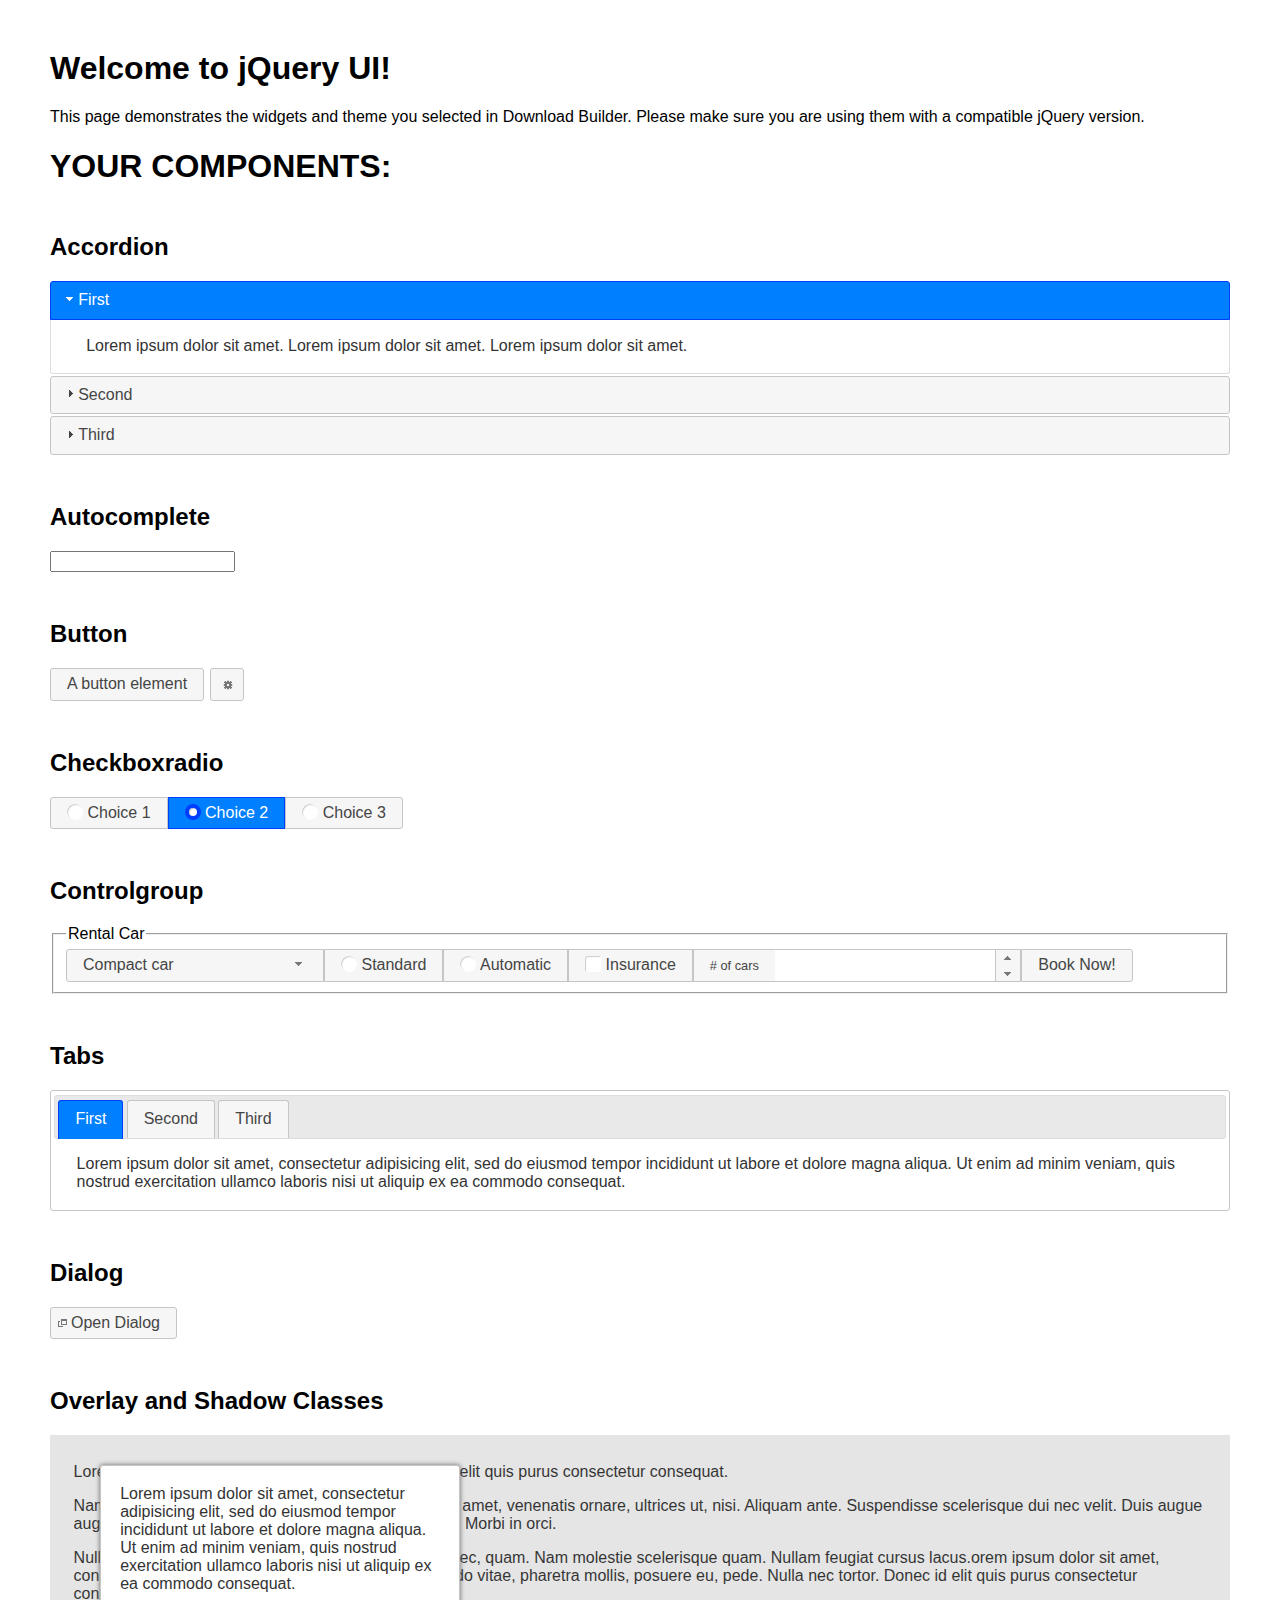
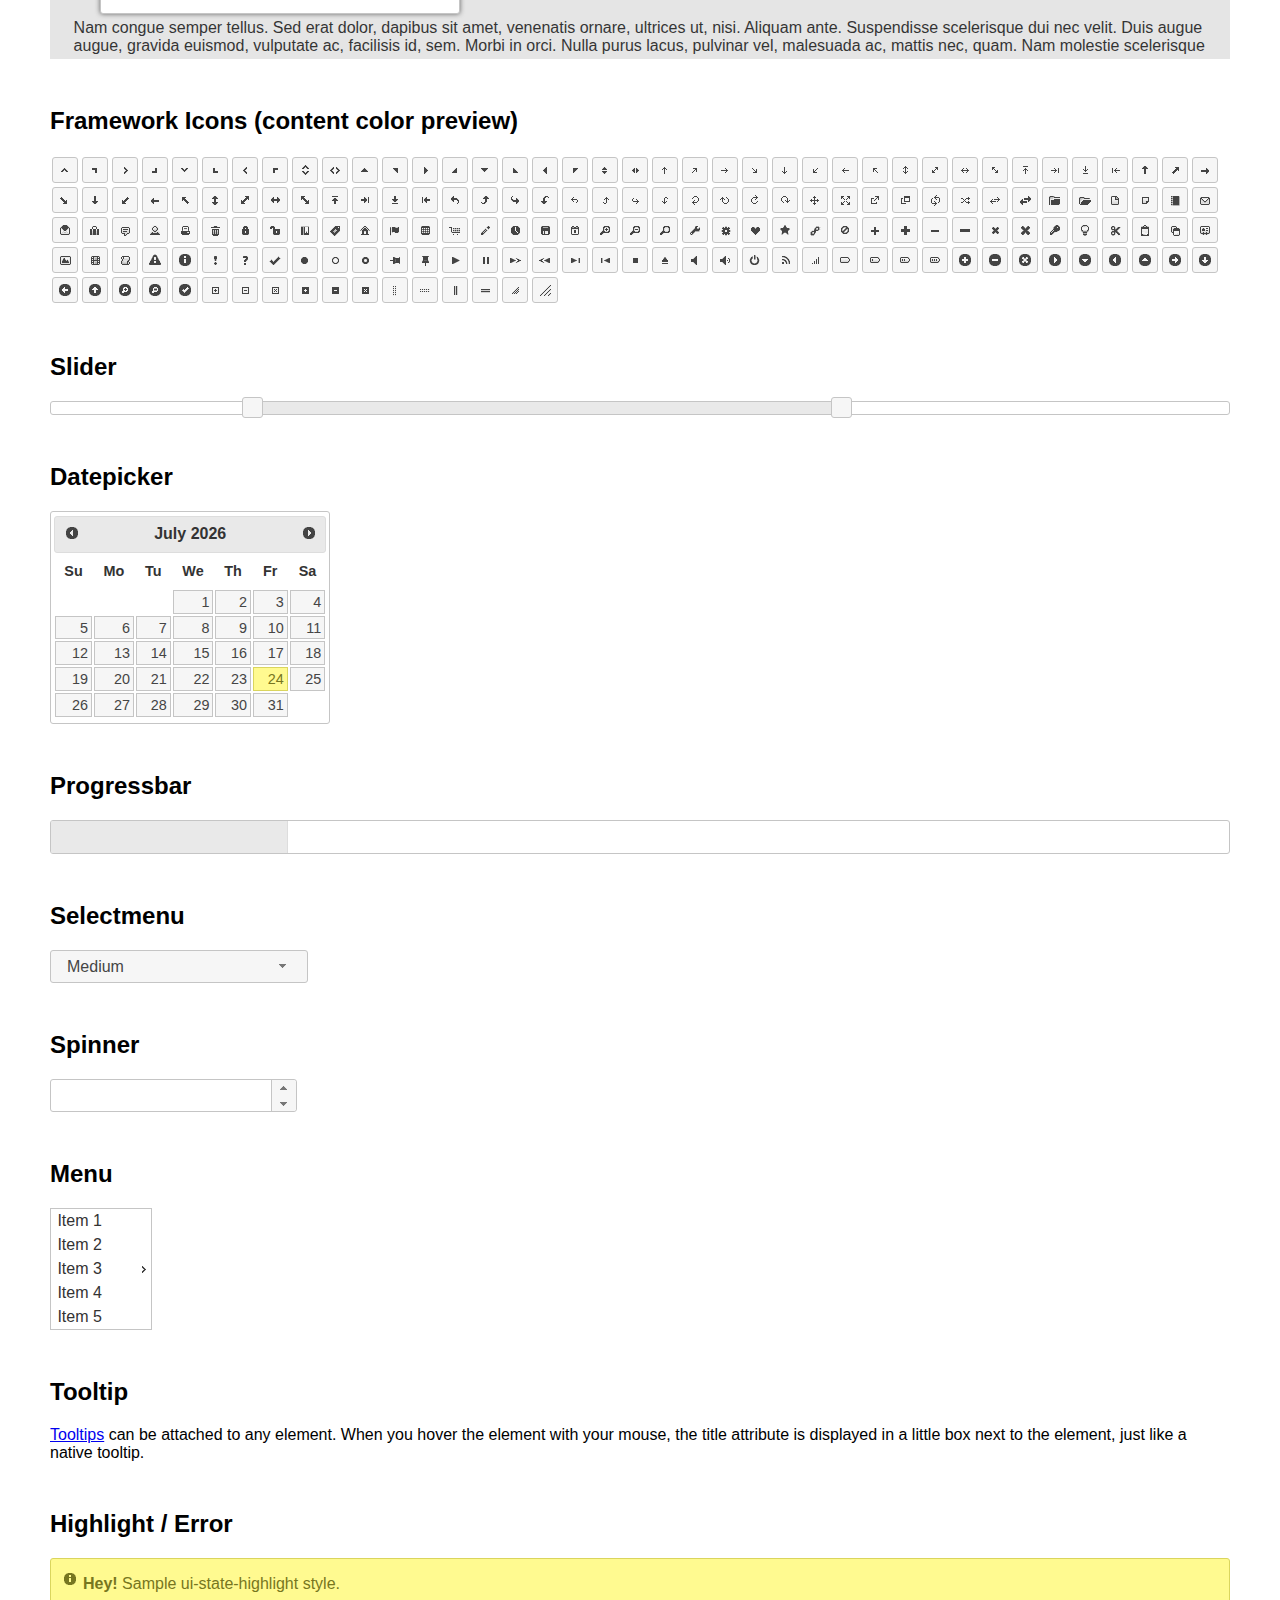
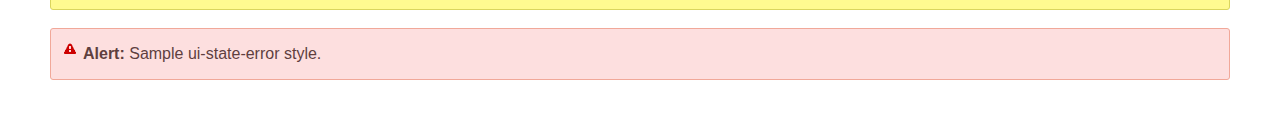
<file: Anoop 10376354/jquery/index.html>
<!doctype html>
<html lang="us">
<head>
	<meta charset="utf-8">
	<title>jQuery UI Example Page</title>
	<link href="jquery-ui.css" rel="stylesheet">
	<style>
	body{
		font-family: "Trebuchet MS", sans-serif;
		margin: 50px;
	}
	.demoHeaders {
		margin-top: 2em;
	}
	#dialog-link {
		padding: .4em 1em .4em 20px;
		text-decoration: none;
		position: relative;
	}
	#dialog-link span.ui-icon {
		margin: 0 5px 0 0;
		position: absolute;
		left: .2em;
		top: 50%;
		margin-top: -8px;
	}
	#icons {
		margin: 0;
		padding: 0;
	}
	#icons li {
		margin: 2px;
		position: relative;
		padding: 4px 0;
		cursor: pointer;
		float: left;
		list-style: none;
	}
	#icons span.ui-icon {
		float: left;
		margin: 0 4px;
	}
	.fakewindowcontain .ui-widget-overlay {
		position: absolute;
	}
	select {
		width: 200px;
	}
	</style>
</head>
<body>

<h1>Welcome to jQuery UI!</h1>

<div class="ui-widget">
	<p>This page demonstrates the widgets and theme you selected in Download Builder. Please make sure you are using them with a compatible jQuery version.</p>
</div>

<h1>YOUR COMPONENTS:</h1>


<!-- Accordion -->
<h2 class="demoHeaders">Accordion</h2>
<div id="accordion">
	<h3>First</h3>
	<div>Lorem ipsum dolor sit amet. Lorem ipsum dolor sit amet. Lorem ipsum dolor sit amet.</div>
	<h3>Second</h3>
	<div>Phasellus mattis tincidunt nibh.</div>
	<h3>Third</h3>
	<div>Nam dui erat, auctor a, dignissim quis.</div>
</div>



<!-- Autocomplete -->
<h2 class="demoHeaders">Autocomplete</h2>
<div>
	<input id="autocomplete" title="type &quot;a&quot;">
</div>



<!-- Button -->
<h2 class="demoHeaders">Button</h2>
<button id="button">A button element</button>
<button id="button-icon">An icon-only button</button>



<!-- Checkboxradio -->
<h2 class="demoHeaders">Checkboxradio</h2>
<form style="margin-top: 1em;">
	<div id="radioset">
		<input type="radio" id="radio1" name="radio"><label for="radio1">Choice 1</label>
		<input type="radio" id="radio2" name="radio" checked="checked"><label for="radio2">Choice 2</label>
		<input type="radio" id="radio3" name="radio"><label for="radio3">Choice 3</label>
	</div>
</form>



<!-- Controlgroup -->
<h2 class="demoHeaders">Controlgroup</h2>
<fieldset>
	<legend>Rental Car</legend>
	<div id="controlgroup">
		<select id="car-type">
			<option>Compact car</option>
			<option>Midsize car</option>
			<option>Full size car</option>
			<option>SUV</option>
			<option>Luxury</option>
			<option>Truck</option>
			<option>Van</option>
		</select>
		<label for="transmission-standard">Standard</label>
		<input type="radio" name="transmission" id="transmission-standard">
		<label for="transmission-automatic">Automatic</label>
		<input type="radio" name="transmission" id="transmission-automatic">
		<label for="insurance">Insurance</label>
		<input type="checkbox" name="insurance" id="insurance">
		<label for="horizontal-spinner" class="ui-controlgroup-label"># of cars</label>
		<input id="horizontal-spinner" class="ui-spinner-input">
		<button>Book Now!</button>
	</div>
</fieldset>



<!-- Tabs -->
<h2 class="demoHeaders">Tabs</h2>
<div id="tabs">
	<ul>
		<li><a href="#tabs-1">First</a></li>
		<li><a href="#tabs-2">Second</a></li>
		<li><a href="#tabs-3">Third</a></li>
	</ul>
	<div id="tabs-1">Lorem ipsum dolor sit amet, consectetur adipisicing elit, sed do eiusmod tempor incididunt ut labore et dolore magna aliqua. Ut enim ad minim veniam, quis nostrud exercitation ullamco laboris nisi ut aliquip ex ea commodo consequat.</div>
	<div id="tabs-2">Phasellus mattis tincidunt nibh. Cras orci urna, blandit id, pretium vel, aliquet ornare, felis. Maecenas scelerisque sem non nisl. Fusce sed lorem in enim dictum bibendum.</div>
	<div id="tabs-3">Nam dui erat, auctor a, dignissim quis, sollicitudin eu, felis. Pellentesque nisi urna, interdum eget, sagittis et, consequat vestibulum, lacus. Mauris porttitor ullamcorper augue.</div>
</div>



<h2 class="demoHeaders">Dialog</h2>
<p>
	<button id="dialog-link" class="ui-button ui-corner-all ui-widget">
		<span class="ui-icon ui-icon-newwin"></span>Open Dialog
	</button>
</p>

<h2 class="demoHeaders">Overlay and Shadow Classes</h2>
<div style="position: relative; width: 96%; height: 200px; padding:1% 2%; overflow:hidden;" class="fakewindowcontain">
	<p>Lorem ipsum dolor sit amet,  Nulla nec tortor. Donec id elit quis purus consectetur consequat. </p><p>Nam congue semper tellus. Sed erat dolor, dapibus sit amet, venenatis ornare, ultrices ut, nisi. Aliquam ante. Suspendisse scelerisque dui nec velit. Duis augue augue, gravida euismod, vulputate ac, facilisis id, sem. Morbi in orci. </p><p>Nulla purus lacus, pulvinar vel, malesuada ac, mattis nec, quam. Nam molestie scelerisque quam. Nullam feugiat cursus lacus.orem ipsum dolor sit amet, consectetur adipiscing elit. Donec libero risus, commodo vitae, pharetra mollis, posuere eu, pede. Nulla nec tortor. Donec id elit quis purus consectetur consequat. </p><p>Nam congue semper tellus. Sed erat dolor, dapibus sit amet, venenatis ornare, ultrices ut, nisi. Aliquam ante. Suspendisse scelerisque dui nec velit. Duis augue augue, gravida euismod, vulputate ac, facilisis id, sem. Morbi in orci. Nulla purus lacus, pulvinar vel, malesuada ac, mattis nec, quam. Nam molestie scelerisque quam. </p><p>Nullam feugiat cursus lacus.orem ipsum dolor sit amet, consectetur adipiscing elit. Donec libero risus, commodo vitae, pharetra mollis, posuere eu, pede. Nulla nec tortor. Donec id elit quis purus consectetur consequat. Nam congue semper tellus. Sed erat dolor, dapibus sit amet, venenatis ornare, ultrices ut, nisi. Aliquam ante. </p><p>Suspendisse scelerisque dui nec velit. Duis augue augue, gravida euismod, vulputate ac, facilisis id, sem. Morbi in orci. Nulla purus lacus, pulvinar vel, malesuada ac, mattis nec, quam. Nam molestie scelerisque quam. Nullam feugiat cursus lacus.orem ipsum dolor sit amet, consectetur adipiscing elit. Donec libero risus, commodo vitae, pharetra mollis, posuere eu, pede. Nulla nec tortor. Donec id elit quis purus consectetur consequat. Nam congue semper tellus. Sed erat dolor, dapibus sit amet, venenatis ornare, ultrices ut, nisi. </p>

	<!-- ui-dialog -->
	<div class="ui-widget-overlay ui-front"></div>
	<div style="position: absolute; width: 320px; left: 50px; top: 30px; padding: 1.2em" class="ui-widget ui-front ui-widget-content ui-corner-all ui-widget-shadow">
		Lorem ipsum dolor sit amet, consectetur adipisicing elit, sed do eiusmod tempor incididunt ut labore et dolore magna aliqua. Ut enim ad minim veniam, quis nostrud exercitation ullamco laboris nisi ut aliquip ex ea commodo consequat.
	</div>

</div>

<!-- ui-dialog -->
<div id="dialog" title="Dialog Title">
	<p>Lorem ipsum dolor sit amet, consectetur adipisicing elit, sed do eiusmod tempor incididunt ut labore et dolore magna aliqua. Ut enim ad minim veniam, quis nostrud exercitation ullamco laboris nisi ut aliquip ex ea commodo consequat.</p>
</div>



<h2 class="demoHeaders">Framework Icons (content color preview)</h2>
<ul id="icons" class="ui-widget ui-helper-clearfix">
	<li class="ui-state-default ui-corner-all" title=".ui-icon-caret-1-n"><span class="ui-icon ui-icon-caret-1-n"></span></li>
	<li class="ui-state-default ui-corner-all" title=".ui-icon-caret-1-ne"><span class="ui-icon ui-icon-caret-1-ne"></span></li>
	<li class="ui-state-default ui-corner-all" title=".ui-icon-caret-1-e"><span class="ui-icon ui-icon-caret-1-e"></span></li>
	<li class="ui-state-default ui-corner-all" title=".ui-icon-caret-1-se"><span class="ui-icon ui-icon-caret-1-se"></span></li>
	<li class="ui-state-default ui-corner-all" title=".ui-icon-caret-1-s"><span class="ui-icon ui-icon-caret-1-s"></span></li>
	<li class="ui-state-default ui-corner-all" title=".ui-icon-caret-1-sw"><span class="ui-icon ui-icon-caret-1-sw"></span></li>
	<li class="ui-state-default ui-corner-all" title=".ui-icon-caret-1-w"><span class="ui-icon ui-icon-caret-1-w"></span></li>
	<li class="ui-state-default ui-corner-all" title=".ui-icon-caret-1-nw"><span class="ui-icon ui-icon-caret-1-nw"></span></li>
	<li class="ui-state-default ui-corner-all" title=".ui-icon-caret-2-n-s"><span class="ui-icon ui-icon-caret-2-n-s"></span></li>
	<li class="ui-state-default ui-corner-all" title=".ui-icon-caret-2-e-w"><span class="ui-icon ui-icon-caret-2-e-w"></span></li>
	<li class="ui-state-default ui-corner-all" title=".ui-icon-triangle-1-n"><span class="ui-icon ui-icon-triangle-1-n"></span></li>
	<li class="ui-state-default ui-corner-all" title=".ui-icon-triangle-1-ne"><span class="ui-icon ui-icon-triangle-1-ne"></span></li>
	<li class="ui-state-default ui-corner-all" title=".ui-icon-triangle-1-e"><span class="ui-icon ui-icon-triangle-1-e"></span></li>
	<li class="ui-state-default ui-corner-all" title=".ui-icon-triangle-1-se"><span class="ui-icon ui-icon-triangle-1-se"></span></li>
	<li class="ui-state-default ui-corner-all" title=".ui-icon-triangle-1-s"><span class="ui-icon ui-icon-triangle-1-s"></span></li>
	<li class="ui-state-default ui-corner-all" title=".ui-icon-triangle-1-sw"><span class="ui-icon ui-icon-triangle-1-sw"></span></li>
	<li class="ui-state-default ui-corner-all" title=".ui-icon-triangle-1-w"><span class="ui-icon ui-icon-triangle-1-w"></span></li>
	<li class="ui-state-default ui-corner-all" title=".ui-icon-triangle-1-nw"><span class="ui-icon ui-icon-triangle-1-nw"></span></li>
	<li class="ui-state-default ui-corner-all" title=".ui-icon-triangle-2-n-s"><span class="ui-icon ui-icon-triangle-2-n-s"></span></li>
	<li class="ui-state-default ui-corner-all" title=".ui-icon-triangle-2-e-w"><span class="ui-icon ui-icon-triangle-2-e-w"></span></li>
	<li class="ui-state-default ui-corner-all" title=".ui-icon-arrow-1-n"><span class="ui-icon ui-icon-arrow-1-n"></span></li>
	<li class="ui-state-default ui-corner-all" title=".ui-icon-arrow-1-ne"><span class="ui-icon ui-icon-arrow-1-ne"></span></li>
	<li class="ui-state-default ui-corner-all" title=".ui-icon-arrow-1-e"><span class="ui-icon ui-icon-arrow-1-e"></span></li>
	<li class="ui-state-default ui-corner-all" title=".ui-icon-arrow-1-se"><span class="ui-icon ui-icon-arrow-1-se"></span></li>
	<li class="ui-state-default ui-corner-all" title=".ui-icon-arrow-1-s"><span class="ui-icon ui-icon-arrow-1-s"></span></li>
	<li class="ui-state-default ui-corner-all" title=".ui-icon-arrow-1-sw"><span class="ui-icon ui-icon-arrow-1-sw"></span></li>
	<li class="ui-state-default ui-corner-all" title=".ui-icon-arrow-1-w"><span class="ui-icon ui-icon-arrow-1-w"></span></li>
	<li class="ui-state-default ui-corner-all" title=".ui-icon-arrow-1-nw"><span class="ui-icon ui-icon-arrow-1-nw"></span></li>
	<li class="ui-state-default ui-corner-all" title=".ui-icon-arrow-2-n-s"><span class="ui-icon ui-icon-arrow-2-n-s"></span></li>
	<li class="ui-state-default ui-corner-all" title=".ui-icon-arrow-2-ne-sw"><span class="ui-icon ui-icon-arrow-2-ne-sw"></span></li>
	<li class="ui-state-default ui-corner-all" title=".ui-icon-arrow-2-e-w"><span class="ui-icon ui-icon-arrow-2-e-w"></span></li>
	<li class="ui-state-default ui-corner-all" title=".ui-icon-arrow-2-se-nw"><span class="ui-icon ui-icon-arrow-2-se-nw"></span></li>
	<li class="ui-state-default ui-corner-all" title=".ui-icon-arrowstop-1-n"><span class="ui-icon ui-icon-arrowstop-1-n"></span></li>
	<li class="ui-state-default ui-corner-all" title=".ui-icon-arrowstop-1-e"><span class="ui-icon ui-icon-arrowstop-1-e"></span></li>
	<li class="ui-state-default ui-corner-all" title=".ui-icon-arrowstop-1-s"><span class="ui-icon ui-icon-arrowstop-1-s"></span></li>
	<li class="ui-state-default ui-corner-all" title=".ui-icon-arrowstop-1-w"><span class="ui-icon ui-icon-arrowstop-1-w"></span></li>
	<li class="ui-state-default ui-corner-all" title=".ui-icon-arrowthick-1-n"><span class="ui-icon ui-icon-arrowthick-1-n"></span></li>
	<li class="ui-state-default ui-corner-all" title=".ui-icon-arrowthick-1-ne"><span class="ui-icon ui-icon-arrowthick-1-ne"></span></li>
	<li class="ui-state-default ui-corner-all" title=".ui-icon-arrowthick-1-e"><span class="ui-icon ui-icon-arrowthick-1-e"></span></li>
	<li class="ui-state-default ui-corner-all" title=".ui-icon-arrowthick-1-se"><span class="ui-icon ui-icon-arrowthick-1-se"></span></li>
	<li class="ui-state-default ui-corner-all" title=".ui-icon-arrowthick-1-s"><span class="ui-icon ui-icon-arrowthick-1-s"></span></li>
	<li class="ui-state-default ui-corner-all" title=".ui-icon-arrowthick-1-sw"><span class="ui-icon ui-icon-arrowthick-1-sw"></span></li>
	<li class="ui-state-default ui-corner-all" title=".ui-icon-arrowthick-1-w"><span class="ui-icon ui-icon-arrowthick-1-w"></span></li>
	<li class="ui-state-default ui-corner-all" title=".ui-icon-arrowthick-1-nw"><span class="ui-icon ui-icon-arrowthick-1-nw"></span></li>
	<li class="ui-state-default ui-corner-all" title=".ui-icon-arrowthick-2-n-s"><span class="ui-icon ui-icon-arrowthick-2-n-s"></span></li>
	<li class="ui-state-default ui-corner-all" title=".ui-icon-arrowthick-2-ne-sw"><span class="ui-icon ui-icon-arrowthick-2-ne-sw"></span></li>
	<li class="ui-state-default ui-corner-all" title=".ui-icon-arrowthick-2-e-w"><span class="ui-icon ui-icon-arrowthick-2-e-w"></span></li>
	<li class="ui-state-default ui-corner-all" title=".ui-icon-arrowthick-2-se-nw"><span class="ui-icon ui-icon-arrowthick-2-se-nw"></span></li>
	<li class="ui-state-default ui-corner-all" title=".ui-icon-arrowthickstop-1-n"><span class="ui-icon ui-icon-arrowthickstop-1-n"></span></li>
	<li class="ui-state-default ui-corner-all" title=".ui-icon-arrowthickstop-1-e"><span class="ui-icon ui-icon-arrowthickstop-1-e"></span></li>
	<li class="ui-state-default ui-corner-all" title=".ui-icon-arrowthickstop-1-s"><span class="ui-icon ui-icon-arrowthickstop-1-s"></span></li>
	<li class="ui-state-default ui-corner-all" title=".ui-icon-arrowthickstop-1-w"><span class="ui-icon ui-icon-arrowthickstop-1-w"></span></li>
	<li class="ui-state-default ui-corner-all" title=".ui-icon-arrowreturnthick-1-w"><span class="ui-icon ui-icon-arrowreturnthick-1-w"></span></li>
	<li class="ui-state-default ui-corner-all" title=".ui-icon-arrowreturnthick-1-n"><span class="ui-icon ui-icon-arrowreturnthick-1-n"></span></li>
	<li class="ui-state-default ui-corner-all" title=".ui-icon-arrowreturnthick-1-e"><span class="ui-icon ui-icon-arrowreturnthick-1-e"></span></li>
	<li class="ui-state-default ui-corner-all" title=".ui-icon-arrowreturnthick-1-s"><span class="ui-icon ui-icon-arrowreturnthick-1-s"></span></li>
	<li class="ui-state-default ui-corner-all" title=".ui-icon-arrowreturn-1-w"><span class="ui-icon ui-icon-arrowreturn-1-w"></span></li>
	<li class="ui-state-default ui-corner-all" title=".ui-icon-arrowreturn-1-n"><span class="ui-icon ui-icon-arrowreturn-1-n"></span></li>
	<li class="ui-state-default ui-corner-all" title=".ui-icon-arrowreturn-1-e"><span class="ui-icon ui-icon-arrowreturn-1-e"></span></li>
	<li class="ui-state-default ui-corner-all" title=".ui-icon-arrowreturn-1-s"><span class="ui-icon ui-icon-arrowreturn-1-s"></span></li>
	<li class="ui-state-default ui-corner-all" title=".ui-icon-arrowrefresh-1-w"><span class="ui-icon ui-icon-arrowrefresh-1-w"></span></li>
	<li class="ui-state-default ui-corner-all" title=".ui-icon-arrowrefresh-1-n"><span class="ui-icon ui-icon-arrowrefresh-1-n"></span></li>
	<li class="ui-state-default ui-corner-all" title=".ui-icon-arrowrefresh-1-e"><span class="ui-icon ui-icon-arrowrefresh-1-e"></span></li>
	<li class="ui-state-default ui-corner-all" title=".ui-icon-arrowrefresh-1-s"><span class="ui-icon ui-icon-arrowrefresh-1-s"></span></li>
	<li class="ui-state-default ui-corner-all" title=".ui-icon-arrow-4"><span class="ui-icon ui-icon-arrow-4"></span></li>
	<li class="ui-state-default ui-corner-all" title=".ui-icon-arrow-4-diag"><span class="ui-icon ui-icon-arrow-4-diag"></span></li>
	<li class="ui-state-default ui-corner-all" title=".ui-icon-extlink"><span class="ui-icon ui-icon-extlink"></span></li>
	<li class="ui-state-default ui-corner-all" title=".ui-icon-newwin"><span class="ui-icon ui-icon-newwin"></span></li>
	<li class="ui-state-default ui-corner-all" title=".ui-icon-refresh"><span class="ui-icon ui-icon-refresh"></span></li>
	<li class="ui-state-default ui-corner-all" title=".ui-icon-shuffle"><span class="ui-icon ui-icon-shuffle"></span></li>
	<li class="ui-state-default ui-corner-all" title=".ui-icon-transfer-e-w"><span class="ui-icon ui-icon-transfer-e-w"></span></li>
	<li class="ui-state-default ui-corner-all" title=".ui-icon-transferthick-e-w"><span class="ui-icon ui-icon-transferthick-e-w"></span></li>
	<li class="ui-state-default ui-corner-all" title=".ui-icon-folder-collapsed"><span class="ui-icon ui-icon-folder-collapsed"></span></li>
	<li class="ui-state-default ui-corner-all" title=".ui-icon-folder-open"><span class="ui-icon ui-icon-folder-open"></span></li>
	<li class="ui-state-default ui-corner-all" title=".ui-icon-document"><span class="ui-icon ui-icon-document"></span></li>
	<li class="ui-state-default ui-corner-all" title=".ui-icon-document-b"><span class="ui-icon ui-icon-document-b"></span></li>
	<li class="ui-state-default ui-corner-all" title=".ui-icon-note"><span class="ui-icon ui-icon-note"></span></li>
	<li class="ui-state-default ui-corner-all" title=".ui-icon-mail-closed"><span class="ui-icon ui-icon-mail-closed"></span></li>
	<li class="ui-state-default ui-corner-all" title=".ui-icon-mail-open"><span class="ui-icon ui-icon-mail-open"></span></li>
	<li class="ui-state-default ui-corner-all" title=".ui-icon-suitcase"><span class="ui-icon ui-icon-suitcase"></span></li>
	<li class="ui-state-default ui-corner-all" title=".ui-icon-comment"><span class="ui-icon ui-icon-comment"></span></li>
	<li class="ui-state-default ui-corner-all" title=".ui-icon-person"><span class="ui-icon ui-icon-person"></span></li>
	<li class="ui-state-default ui-corner-all" title=".ui-icon-print"><span class="ui-icon ui-icon-print"></span></li>
	<li class="ui-state-default ui-corner-all" title=".ui-icon-trash"><span class="ui-icon ui-icon-trash"></span></li>
	<li class="ui-state-default ui-corner-all" title=".ui-icon-locked"><span class="ui-icon ui-icon-locked"></span></li>
	<li class="ui-state-default ui-corner-all" title=".ui-icon-unlocked"><span class="ui-icon ui-icon-unlocked"></span></li>
	<li class="ui-state-default ui-corner-all" title=".ui-icon-bookmark"><span class="ui-icon ui-icon-bookmark"></span></li>
	<li class="ui-state-default ui-corner-all" title=".ui-icon-tag"><span class="ui-icon ui-icon-tag"></span></li>
	<li class="ui-state-default ui-corner-all" title=".ui-icon-home"><span class="ui-icon ui-icon-home"></span></li>
	<li class="ui-state-default ui-corner-all" title=".ui-icon-flag"><span class="ui-icon ui-icon-flag"></span></li>
	<li class="ui-state-default ui-corner-all" title=".ui-icon-calculator"><span class="ui-icon ui-icon-calculator"></span></li>
	<li class="ui-state-default ui-corner-all" title=".ui-icon-cart"><span class="ui-icon ui-icon-cart"></span></li>
	<li class="ui-state-default ui-corner-all" title=".ui-icon-pencil"><span class="ui-icon ui-icon-pencil"></span></li>
	<li class="ui-state-default ui-corner-all" title=".ui-icon-clock"><span class="ui-icon ui-icon-clock"></span></li>
	<li class="ui-state-default ui-corner-all" title=".ui-icon-disk"><span class="ui-icon ui-icon-disk"></span></li>
	<li class="ui-state-default ui-corner-all" title=".ui-icon-calendar"><span class="ui-icon ui-icon-calendar"></span></li>
	<li class="ui-state-default ui-corner-all" title=".ui-icon-zoomin"><span class="ui-icon ui-icon-zoomin"></span></li>
	<li class="ui-state-default ui-corner-all" title=".ui-icon-zoomout"><span class="ui-icon ui-icon-zoomout"></span></li>
	<li class="ui-state-default ui-corner-all" title=".ui-icon-search"><span class="ui-icon ui-icon-search"></span></li>
	<li class="ui-state-default ui-corner-all" title=".ui-icon-wrench"><span class="ui-icon ui-icon-wrench"></span></li>
	<li class="ui-state-default ui-corner-all" title=".ui-icon-gear"><span class="ui-icon ui-icon-gear"></span></li>
	<li class="ui-state-default ui-corner-all" title=".ui-icon-heart"><span class="ui-icon ui-icon-heart"></span></li>
	<li class="ui-state-default ui-corner-all" title=".ui-icon-star"><span class="ui-icon ui-icon-star"></span></li>
	<li class="ui-state-default ui-corner-all" title=".ui-icon-link"><span class="ui-icon ui-icon-link"></span></li>
	<li class="ui-state-default ui-corner-all" title=".ui-icon-cancel"><span class="ui-icon ui-icon-cancel"></span></li>
	<li class="ui-state-default ui-corner-all" title=".ui-icon-plus"><span class="ui-icon ui-icon-plus"></span></li>
	<li class="ui-state-default ui-corner-all" title=".ui-icon-plusthick"><span class="ui-icon ui-icon-plusthick"></span></li>
	<li class="ui-state-default ui-corner-all" title=".ui-icon-minus"><span class="ui-icon ui-icon-minus"></span></li>
	<li class="ui-state-default ui-corner-all" title=".ui-icon-minusthick"><span class="ui-icon ui-icon-minusthick"></span></li>
	<li class="ui-state-default ui-corner-all" title=".ui-icon-close"><span class="ui-icon ui-icon-close"></span></li>
	<li class="ui-state-default ui-corner-all" title=".ui-icon-closethick"><span class="ui-icon ui-icon-closethick"></span></li>
	<li class="ui-state-default ui-corner-all" title=".ui-icon-key"><span class="ui-icon ui-icon-key"></span></li>
	<li class="ui-state-default ui-corner-all" title=".ui-icon-lightbulb"><span class="ui-icon ui-icon-lightbulb"></span></li>
	<li class="ui-state-default ui-corner-all" title=".ui-icon-scissors"><span class="ui-icon ui-icon-scissors"></span></li>
	<li class="ui-state-default ui-corner-all" title=".ui-icon-clipboard"><span class="ui-icon ui-icon-clipboard"></span></li>
	<li class="ui-state-default ui-corner-all" title=".ui-icon-copy"><span class="ui-icon ui-icon-copy"></span></li>
	<li class="ui-state-default ui-corner-all" title=".ui-icon-contact"><span class="ui-icon ui-icon-contact"></span></li>
	<li class="ui-state-default ui-corner-all" title=".ui-icon-image"><span class="ui-icon ui-icon-image"></span></li>
	<li class="ui-state-default ui-corner-all" title=".ui-icon-video"><span class="ui-icon ui-icon-video"></span></li>
	<li class="ui-state-default ui-corner-all" title=".ui-icon-script"><span class="ui-icon ui-icon-script"></span></li>
	<li class="ui-state-default ui-corner-all" title=".ui-icon-alert"><span class="ui-icon ui-icon-alert"></span></li>
	<li class="ui-state-default ui-corner-all" title=".ui-icon-info"><span class="ui-icon ui-icon-info"></span></li>
	<li class="ui-state-default ui-corner-all" title=".ui-icon-notice"><span class="ui-icon ui-icon-notice"></span></li>
	<li class="ui-state-default ui-corner-all" title=".ui-icon-help"><span class="ui-icon ui-icon-help"></span></li>
	<li class="ui-state-default ui-corner-all" title=".ui-icon-check"><span class="ui-icon ui-icon-check"></span></li>
	<li class="ui-state-default ui-corner-all" title=".ui-icon-bullet"><span class="ui-icon ui-icon-bullet"></span></li>
	<li class="ui-state-default ui-corner-all" title=".ui-icon-radio-off"><span class="ui-icon ui-icon-radio-off"></span></li>
	<li class="ui-state-default ui-corner-all" title=".ui-icon-radio-on"><span class="ui-icon ui-icon-radio-on"></span></li>
	<li class="ui-state-default ui-corner-all" title=".ui-icon-pin-w"><span class="ui-icon ui-icon-pin-w"></span></li>
	<li class="ui-state-default ui-corner-all" title=".ui-icon-pin-s"><span class="ui-icon ui-icon-pin-s"></span></li>
	<li class="ui-state-default ui-corner-all" title=".ui-icon-play"><span class="ui-icon ui-icon-play"></span></li>
	<li class="ui-state-default ui-corner-all" title=".ui-icon-pause"><span class="ui-icon ui-icon-pause"></span></li>
	<li class="ui-state-default ui-corner-all" title=".ui-icon-seek-next"><span class="ui-icon ui-icon-seek-next"></span></li>
	<li class="ui-state-default ui-corner-all" title=".ui-icon-seek-prev"><span class="ui-icon ui-icon-seek-prev"></span></li>
	<li class="ui-state-default ui-corner-all" title=".ui-icon-seek-end"><span class="ui-icon ui-icon-seek-end"></span></li>
	<li class="ui-state-default ui-corner-all" title=".ui-icon-seek-first"><span class="ui-icon ui-icon-seek-first"></span></li>
	<li class="ui-state-default ui-corner-all" title=".ui-icon-stop"><span class="ui-icon ui-icon-stop"></span></li>
	<li class="ui-state-default ui-corner-all" title=".ui-icon-eject"><span class="ui-icon ui-icon-eject"></span></li>
	<li class="ui-state-default ui-corner-all" title=".ui-icon-volume-off"><span class="ui-icon ui-icon-volume-off"></span></li>
	<li class="ui-state-default ui-corner-all" title=".ui-icon-volume-on"><span class="ui-icon ui-icon-volume-on"></span></li>
	<li class="ui-state-default ui-corner-all" title=".ui-icon-power"><span class="ui-icon ui-icon-power"></span></li>
	<li class="ui-state-default ui-corner-all" title=".ui-icon-signal-diag"><span class="ui-icon ui-icon-signal-diag"></span></li>
	<li class="ui-state-default ui-corner-all" title=".ui-icon-signal"><span class="ui-icon ui-icon-signal"></span></li>
	<li class="ui-state-default ui-corner-all" title=".ui-icon-battery-0"><span class="ui-icon ui-icon-battery-0"></span></li>
	<li class="ui-state-default ui-corner-all" title=".ui-icon-battery-1"><span class="ui-icon ui-icon-battery-1"></span></li>
	<li class="ui-state-default ui-corner-all" title=".ui-icon-battery-2"><span class="ui-icon ui-icon-battery-2"></span></li>
	<li class="ui-state-default ui-corner-all" title=".ui-icon-battery-3"><span class="ui-icon ui-icon-battery-3"></span></li>
	<li class="ui-state-default ui-corner-all" title=".ui-icon-circle-plus"><span class="ui-icon ui-icon-circle-plus"></span></li>
	<li class="ui-state-default ui-corner-all" title=".ui-icon-circle-minus"><span class="ui-icon ui-icon-circle-minus"></span></li>
	<li class="ui-state-default ui-corner-all" title=".ui-icon-circle-close"><span class="ui-icon ui-icon-circle-close"></span></li>
	<li class="ui-state-default ui-corner-all" title=".ui-icon-circle-triangle-e"><span class="ui-icon ui-icon-circle-triangle-e"></span></li>
	<li class="ui-state-default ui-corner-all" title=".ui-icon-circle-triangle-s"><span class="ui-icon ui-icon-circle-triangle-s"></span></li>
	<li class="ui-state-default ui-corner-all" title=".ui-icon-circle-triangle-w"><span class="ui-icon ui-icon-circle-triangle-w"></span></li>
	<li class="ui-state-default ui-corner-all" title=".ui-icon-circle-triangle-n"><span class="ui-icon ui-icon-circle-triangle-n"></span></li>
	<li class="ui-state-default ui-corner-all" title=".ui-icon-circle-arrow-e"><span class="ui-icon ui-icon-circle-arrow-e"></span></li>
	<li class="ui-state-default ui-corner-all" title=".ui-icon-circle-arrow-s"><span class="ui-icon ui-icon-circle-arrow-s"></span></li>
	<li class="ui-state-default ui-corner-all" title=".ui-icon-circle-arrow-w"><span class="ui-icon ui-icon-circle-arrow-w"></span></li>
	<li class="ui-state-default ui-corner-all" title=".ui-icon-circle-arrow-n"><span class="ui-icon ui-icon-circle-arrow-n"></span></li>
	<li class="ui-state-default ui-corner-all" title=".ui-icon-circle-zoomin"><span class="ui-icon ui-icon-circle-zoomin"></span></li>
	<li class="ui-state-default ui-corner-all" title=".ui-icon-circle-zoomout"><span class="ui-icon ui-icon-circle-zoomout"></span></li>
	<li class="ui-state-default ui-corner-all" title=".ui-icon-circle-check"><span class="ui-icon ui-icon-circle-check"></span></li>
	<li class="ui-state-default ui-corner-all" title=".ui-icon-circlesmall-plus"><span class="ui-icon ui-icon-circlesmall-plus"></span></li>
	<li class="ui-state-default ui-corner-all" title=".ui-icon-circlesmall-minus"><span class="ui-icon ui-icon-circlesmall-minus"></span></li>
	<li class="ui-state-default ui-corner-all" title=".ui-icon-circlesmall-close"><span class="ui-icon ui-icon-circlesmall-close"></span></li>
	<li class="ui-state-default ui-corner-all" title=".ui-icon-squaresmall-plus"><span class="ui-icon ui-icon-squaresmall-plus"></span></li>
	<li class="ui-state-default ui-corner-all" title=".ui-icon-squaresmall-minus"><span class="ui-icon ui-icon-squaresmall-minus"></span></li>
	<li class="ui-state-default ui-corner-all" title=".ui-icon-squaresmall-close"><span class="ui-icon ui-icon-squaresmall-close"></span></li>
	<li class="ui-state-default ui-corner-all" title=".ui-icon-grip-dotted-vertical"><span class="ui-icon ui-icon-grip-dotted-vertical"></span></li>
	<li class="ui-state-default ui-corner-all" title=".ui-icon-grip-dotted-horizontal"><span class="ui-icon ui-icon-grip-dotted-horizontal"></span></li>
	<li class="ui-state-default ui-corner-all" title=".ui-icon-grip-solid-vertical"><span class="ui-icon ui-icon-grip-solid-vertical"></span></li>
	<li class="ui-state-default ui-corner-all" title=".ui-icon-grip-solid-horizontal"><span class="ui-icon ui-icon-grip-solid-horizontal"></span></li>
	<li class="ui-state-default ui-corner-all" title=".ui-icon-gripsmall-diagonal-se"><span class="ui-icon ui-icon-gripsmall-diagonal-se"></span></li>
	<li class="ui-state-default ui-corner-all" title=".ui-icon-grip-diagonal-se"><span class="ui-icon ui-icon-grip-diagonal-se"></span></li>
</ul>


<!-- Slider -->
<h2 class="demoHeaders">Slider</h2>
<div id="slider"></div>



<!-- Datepicker -->
<h2 class="demoHeaders">Datepicker</h2>
<div id="datepicker"></div>



<!-- Progressbar -->
<h2 class="demoHeaders">Progressbar</h2>
<div id="progressbar"></div>



<!-- Progressbar -->
<h2 class="demoHeaders">Selectmenu</h2>
<select id="selectmenu">
	<option>Slower</option>
	<option>Slow</option>
	<option selected="selected">Medium</option>
	<option>Fast</option>
	<option>Faster</option>
</select>



<!-- Spinner -->
<h2 class="demoHeaders">Spinner</h2>
<input id="spinner">



<!-- Menu -->
<h2 class="demoHeaders">Menu</h2>
<ul style="width:100px;" id="menu">
	<li><div>Item 1</div></li>
	<li><div>Item 2</div></li>
	<li><div>Item 3</div>
		<ul>
			<li><div>Item 3-1</div></li>
			<li><div>Item 3-2</div></li>
			<li><div>Item 3-3</div></li>
			<li><div>Item 3-4</div></li>
			<li><div>Item 3-5</div></li>
		</ul>
	</li>
	<li><div>Item 4</div></li>
	<li><div>Item 5</div></li>
</ul>



<!-- Tooltip -->
<h2 class="demoHeaders">Tooltip</h2>
<p id="tooltip">
	<a href="#" title="That&apos;s what this widget is">Tooltips</a> can be attached to any element. When you hover
the element with your mouse, the title attribute is displayed in a little box next to the element, just like a native tooltip.
</p>


<!-- Highlight / Error -->
<h2 class="demoHeaders">Highlight / Error</h2>
<div class="ui-widget">
	<div class="ui-state-highlight ui-corner-all" style="margin-top: 20px; padding: 0 .7em;">
		<p><span class="ui-icon ui-icon-info" style="float: left; margin-right: .3em;"></span>
		<strong>Hey!</strong> Sample ui-state-highlight style.</p>
	</div>
</div>
<br>
<div class="ui-widget">
	<div class="ui-state-error ui-corner-all" style="padding: 0 .7em;">
		<p><span class="ui-icon ui-icon-alert" style="float: left; margin-right: .3em;"></span>
		<strong>Alert:</strong> Sample ui-state-error style.</p>
	</div>
</div>

<script src="external/jquery/jquery.js"></script>
<script src="jquery-ui.js"></script>
<script>

$( "#accordion" ).accordion();



var availableTags = [
	"ActionScript",
	"AppleScript",
	"Asp",
	"BASIC",
	"C",
	"C++",
	"Clojure",
	"COBOL",
	"ColdFusion",
	"Erlang",
	"Fortran",
	"Groovy",
	"Haskell",
	"Java",
	"JavaScript",
	"Lisp",
	"Perl",
	"PHP",
	"Python",
	"Ruby",
	"Scala",
	"Scheme"
];
$( "#autocomplete" ).autocomplete({
	source: availableTags
});



$( "#button" ).button();
$( "#button-icon" ).button({
	icon: "ui-icon-gear",
	showLabel: false
});



$( "#radioset" ).buttonset();



$( "#controlgroup" ).controlgroup();



$( "#tabs" ).tabs();



$( "#dialog" ).dialog({
	autoOpen: false,
	width: 400,
	buttons: [
		{
			text: "Ok",
			click: function() {
				$( this ).dialog( "close" );
			}
		},
		{
			text: "Cancel",
			click: function() {
				$( this ).dialog( "close" );
			}
		}
	]
});

// Link to open the dialog
$( "#dialog-link" ).click(function( event ) {
	$( "#dialog" ).dialog( "open" );
	event.preventDefault();
});



$( "#datepicker" ).datepicker({
	inline: true
});



$( "#slider" ).slider({
	range: true,
	values: [ 17, 67 ]
});



$( "#progressbar" ).progressbar({
	value: 20
});



$( "#spinner" ).spinner();



$( "#menu" ).menu();



$( "#tooltip" ).tooltip();



$( "#selectmenu" ).selectmenu();


// Hover states on the static widgets
$( "#dialog-link, #icons li" ).hover(
	function() {
		$( this ).addClass( "ui-state-hover" );
	},
	function() {
		$( this ).removeClass( "ui-state-hover" );
	}
);
</script>
</body>
</html>
</file>
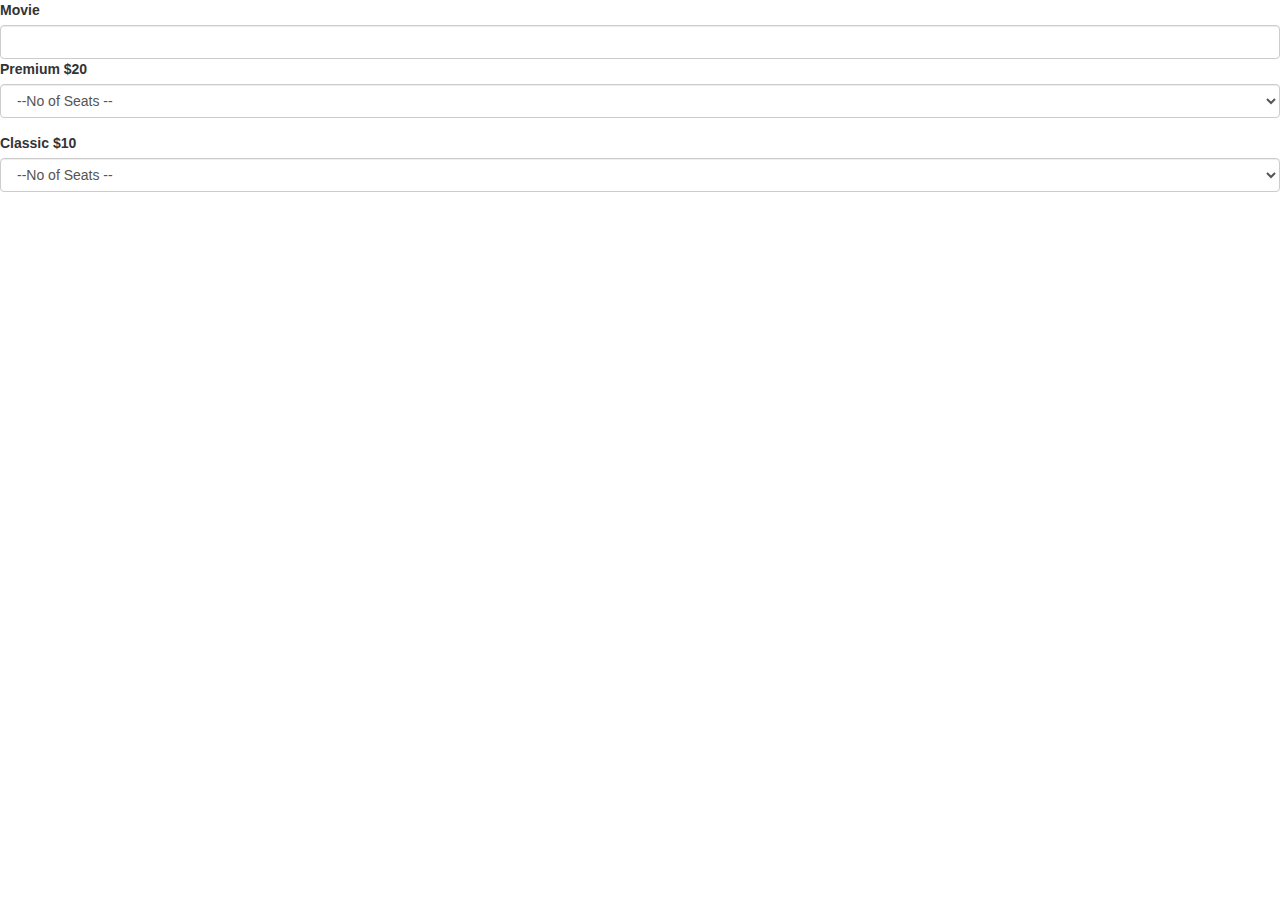
<file: Anoop 10376354/page2.html>
<!DOCTYPE html>
<html lang="en">
  <head>
    <meta charset="utf-8">
    <meta http-equiv="X-UA-Compatible" content="IE=edge">
    <meta name="viewport" content="width=device-width, initial-scale=1">
    <!-- The above 3 meta tags *must* come first in the head; any other head content must come *after* these tags -->
    <title>Bootstrap 101 Template</title>

    <!-- Bootstrap -->
    <link href="css/bootstrap.min.css" rel="stylesheet">

    <!-- HTML5 shim and Respond.js for IE8 support of HTML5 elements and media queries -->
    <!-- WARNING: Respond.js doesn't work if you view the page via file:// -->
    <!--[if lt IE 9]>
      <script src="https://oss.maxcdn.com/html5shiv/3.7.3/html5shiv.min.js"></script>
      <script src="https://oss.maxcdn.com/respond/1.4.2/respond.min.js"></script>
    <![endif]-->
     <!-- jQuery (necessary for Bootstrap's JavaScript plugins) -->
    <script src="https://ajax.googleapis.com/ajax/libs/jquery/1.12.4/jquery.min.js"></script>
    <!-- Include all compiled plugins (below), or include individual files as needed -->
    <script src="js/bootstrap.min.js"></script>
    <script type="text/javascript">
	window.onload = function () {
    var url = document.location.href,
        params = url.split('?')[1].split('&'),
        data = {}, tmp;
    for (var i = 0, l = params.length; i < l; i++) {
         tmp = params[i].split('=');
         data[tmp[0]] = tmp[1];
    }
    document.getElementById('here').innerHTML = data.name;
}
	</script>
  </head>
  <body>
    <form name="seats_count_form">
    
    <label for="exampleInputName">Movie</label>
    <input type="text" class="form-control" id="exampleInputName" >
    <div class="form-group">
    <label for="preium">Premium $20</label>
    <select name="premium"class="form-control" id="preium"> 
        <option selected>--No of Seats --</option>
        	<option>1</option>
            <option>2</option>
            <option>3</option>
            <option>4</option>
            <option>5</option>
        </select>
  </div>
    	
        <div class="form-group">
    <label for="classic">Classic $10</label>
    <select name="classic"class="form-control" id="classic"> 
        <option selected>--No of Seats --</option>
        	<option>1</option>
            <option>2</option>
            <option>3</option>
            <option>4</option>
            <option>5</option>
        </select>
  </div>
  
    </form>
  </body>
</html>
</file>
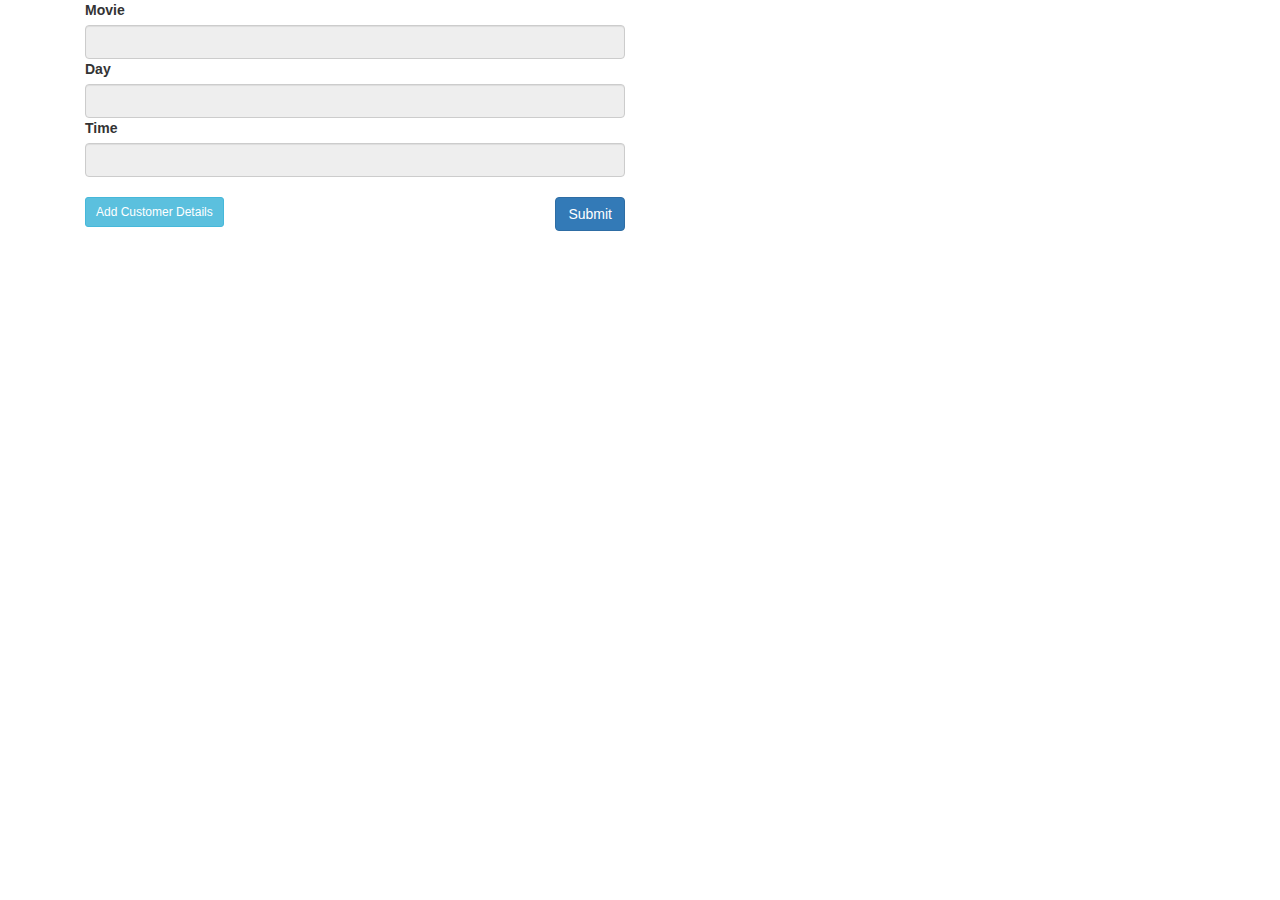
<file: Anoop 10376354/seat_selection.html>
<!DOCTYPE html>
<html lang="en">
  <head>
    <meta charset="utf-8">
    <meta http-equiv="X-UA-Compatible" content="IE=edge">
    <meta name="viewport" content="width=device-width, initial-scale=1">
    <!-- The above 3 meta tags *must* come first in the head; any other head content must come *after* these tags -->
    <title>Bootstrap 101 Template</title>

    <!-- Bootstrap -->
    <link href="css/bootstrap.min.css" rel="stylesheet">
    <link href="css/styles.css" rel="stylesheet">

    <!-- HTML5 shim and Respond.js for IE8 support of HTML5 elements and media queries -->
    <!-- WARNING: Respond.js doesn't work if you view the page via file:// -->
    <!--[if lt IE 9]>
      <script src="https://oss.maxcdn.com/html5shiv/3.7.3/html5shiv.min.js"></script>
      <script src="https://oss.maxcdn.com/respond/1.4.2/respond.min.js"></script>
    <![endif]-->
     <!-- jQuery (necessary for Bootstrap's JavaScript plugins) -->
    <script src="https://ajax.googleapis.com/ajax/libs/jquery/1.12.4/jquery.min.js"></script>
    <!-- Include all compiled plugins (below), or include individual files as needed -->
    <script src="js/bootstrap.min.js"></script>
    <script type="text/javascript">
	window.onload = function () {
		var selectedSeats = [];
		var this_seats = [];
		var movieObj = JSON.parse(localStorage.getItem("movie_obj"));
		console.log(movieObj);

		var local_name = movieObj.title + movieObj.day + movieObj.time;
		var this_movie_obj = JSON.parse(localStorage.getItem(local_name));
		if(this_movie_obj != null)
			selectedSeats = this_movie_obj.selectedSeats;

		/*var url = document.location.href,
			params = url.split('?')[1].split('&'),
			data = {}, tmp;
		for (var i = 0, l = params.length; i < l; i++) {
			 tmp = params[i].split('=');
			 data[tmp[0]] = tmp[1];
		}*/
		document.getElementById('movie-title').value = movieObj.title.split('_').join(' ');
		document.getElementById('movie-day').value = movieObj.day;
		document.getElementById('movie-time').value = movieObj.time;

		var alphabets = ['A', 'B', 'C', 'D', 'E', 'F', 'G', 'H', 'I', 'J', 'K', 'L', 'M', 'N', 'O', 'P', 'Q', 'R', 'S', 'T', 'U', 'V', 'W', 'X', 'Y', 'Z'];
		var html = "";
		for(var i = 0; i<13; i++) {
			html += "<tr><th>" + alphabets[i] + "</th>";
			for(var j = 0; j<5; j++){
				var k = j+1;
				var col_name = alphabets[i] + k;
				var clss = "free";
				if(this_movie_obj != null){
					if($.inArray(col_name, this_movie_obj.selectedSeats) >= 0){
						clss = "booked";
						}
				}
				html += "<td id =" + col_name + " class = " + clss + ">" + col_name + "</td>";
				}
			html += "</tr>";
			}
		$("#seats-table").append(html);

		$("#seats-table:has(td)").click(function(e){
			var clickedCell= $(e.target).closest("td");
			if(clickedCell.attr('class') === 'free'){
				clickedCell.removeClass('free');
				clickedCell.addClass('selected');
				selectedSeats.push(clickedCell.attr('id'));
				this_seats.push(clickedCell.attr('id'));
				console.log(selectedSeats);
				}
			else if(clickedCell.attr('class') === 'selected'){
				clickedCell.removeClass('selected');
				clickedCell.addClass('free');
				selectedSeats = selectedSeats.filter(function(item) {
    				return item !== clickedCell.attr('id')
					});
				this_seats = this_seats.filter(function(item) {
    				return item !== clickedCell.attr('id')
					});
				console.log(selectedSeats);
				}
			});
		$('#submit').click(function(){
			var movie_obj = {
			title: movieObj.title.replace('&','And'),
			day: movieObj.day,
			time: movieObj.time,
			selectedSeats: selectedSeats
			}
			var local_name = movie_obj.title + movie_obj.day + movie_obj.time;
			localStorage.setItem(local_name, JSON.stringify(movie_obj));

			var this_movie_obj = {
			title: movieObj.title.replace('&','And'),
			day: movieObj.day,
			time: movieObj.time,
			selectedSeats: this_seats
			}
			localStorage.setItem("movie_obj", JSON.stringify(this_movie_obj));

			document.location.href = "final.html?key=movie_obj";
			});
	}
  function saveUser() {


    var name = document.getElementById('usr').value;
    var mobile = document.getElementById('mob').value;
    var email = document.getElementById('eml').value;

    localStorage.setItem('name', name);
    localStorage.setItem('mobile', mobile);
    localStorage.setItem('email', email);

     $('#myModal').modal('hide');
  }
	</script>
  </head>
  <body>
    <div class="container">
      <div class="col-xs-12 col-sm-6">
        <form name="seats_count_form">
          <label for="movie-title">Movie</label>
          <input type="text" class="form-control" disabled id="movie-title" >
          <label for="movie-day">Day</label>
          <input type="text" class="form-control" disabled id="movie-day">
          <label for="movie-time">Time</label>
          <input type="text" class="form-control" disabled id="movie-time" >
          <!--<input type="button" id="submit" value="Finish"> -->
          <button type="button" id="submit" style=" margin:20px auto; float:right" class="btn btn-primary">Submit</button>
        </form> <br />

<div>
        <button type="button" class="btn btn-info btn-sm" data-toggle="modal" data-target="#myModal">Add Customer Details</button>

          <!-- Modal -->
          <div class="modal fade" id="myModal" role="dialog">
            <div class="modal-dialog">

              <!-- Modal content-->
              <div class="modal-content">
                <div class="modal-header">
                  <button type="button" class="close" data-dismiss="modal">&times;</button>
                  <h4 class="modal-title">Customer Details</h4>
                </div>
                <div class="modal-body">
                  <form>
                   <div class="form-group">
                     <label for="usr">Name:</label>
                     <input type="text" class="form-control" id="usr">
                   </div>
                   <div class="form-group">
                     <label for="pwd">Email:</label>
                     <input type="text" class="form-control" id="eml">
                   </div>
                   <div class="form-group">
                     <label for="pwd">Mobile:</label>
                     <input type="text" class="form-control" id="mob">
                   </div>
                 </form>
                </div>
                <div class="modal-footer">
                  <button type="button" class="btn btn-success" value="save" onclick="saveUser()">Save</button>

                  <button type="button" class="btn btn-default" data-dismiss="modal">Close</button>
                </div>
              </div>

            </div>
          </div>
          </div>



      </div>
      <div class="col-xs-12 col-sm-6">
        <table style=" margin:20px auto;" align="center" cellpadding="5" border="1px" cellspacing="10" id="seats-table"></table>

      </div>


    </div>
  <div style="width:800px; margin:0 auto;">
    </div>
  </body>
</html>
</file>
<file: Anoop 10376354/css/styles.css>
@charset "utf-8";
/* CSS Document */

table#seats-table, #seats-table tr td{
	border:10px solid #000;
	padding: 20px;
	margin:50px;
	cursor:pointer;
	border-radius:12px;
	}
#seats-table tr th{
	padding: 10px;
	matgin-right:30px;
	cursor:auto;
	}
.selected{
	background: #277304;
	color:#fff;
	}
.booked{
	background: #DE0606;
	color:#fff;
	}
.free{
	background: #fff;
	color:#000;
	}
ul.movie-list li{
	list-style:none;
	display:block;
	padding:10px;
	background:#eee;
	border-bottom:#aaa;
	}
	ul.movie-list {
		padding:0;
	}
	ul.movie-list > li {
    list-style: none;
    display: block;
    padding: 10px;
    background: #fff;
    border-bottom: 1px solid;
}
ul.movie-list li span{
	display:block;
	font-weight:bold;
	float:left;
	width:250px;
	}
ul.movie-list li ul li{
	display: inline-block;
	margin: 0 2px;
	border:1px solid #333;
	border-radius: 5px;
	}
	ul.movie-list li ul li :hover{
		background-color: #1aff1a;
		border:1px solid #333;
		border-radius: 5px;
		}
	ul.movie-list li span {
		padding-top:10px;
	}

	.ui-widget-header {
	    border: 1px solid #dddddd;
	    background: #fff;
	    color: #333333;
	    font-weight: bold;
	}
</file>
